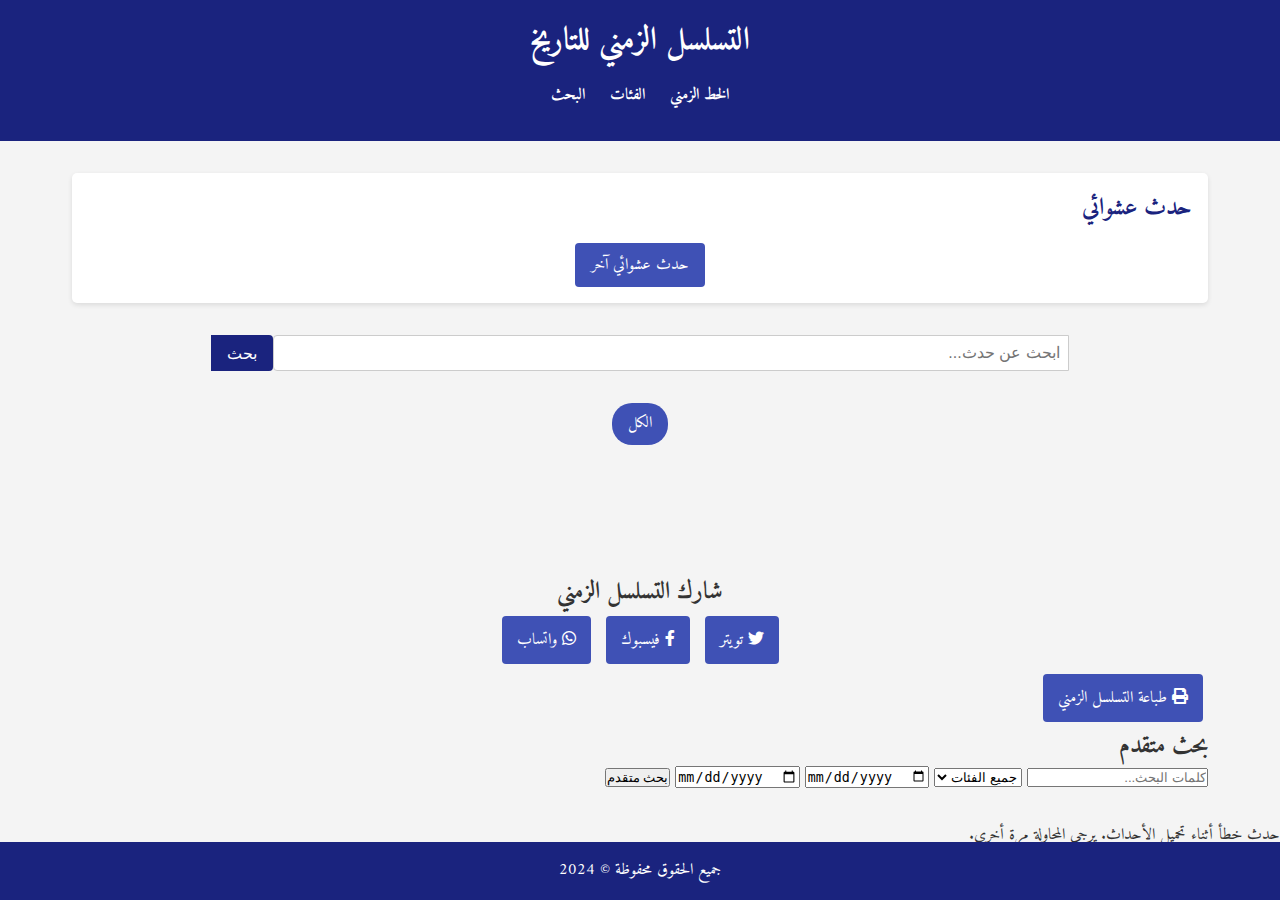
<file: index.html>
<!DOCTYPE html>
<html lang="ar" dir="rtl">
<head>
    <meta charset="UTF-8">
    <meta name="viewport" content="width=device-width, initial-scale=1.0">
    <title>التسلسل الزمني للتاريخ</title>
    <meta name="description" content="استكشف الأحداث التاريخية الهامة في تسلسل زمني تفاعلي">
    <meta name="keywords" content="تاريخ, تسلسل زمني, أحداث تاريخية">
    <meta property="og:title" content="التسلسل الزمني للتاريخ">
    <meta property="og:description" content="استكشف الأحداث التاريخية الهامة في تسلسل زمني تفاعلي">
    <meta property="og:image" content="https://example.com/timeline-preview.jpg">
    <meta property="og:url" content="https://example.com/timeline">
    <link rel="stylesheet" href="css/style.css">
    <link href="https://fonts.googleapis.com/css2?family=Amiri:wght@400;700&display=swap" rel="stylesheet">
    <link rel="stylesheet" href="https://cdnjs.cloudflare.com/ajax/libs/font-awesome/5.15.3/css/all.min.css">
</head>
<body>
    <header>
        <h1>التسلسل الزمني للتاريخ</h1>
        <nav>
            <ul>
                <li><a href="#timeline">الخط الزمني</a></li>
                <li><a href="#categories">الفئات</a></li>
                <li><a href="#search">البحث</a></li>
            </ul>
        </nav>
    </header>

    <main>
        <section id="random-event">
            <h2>حدث عشوائي</h2>
            <div id="random-event-content"></div>
            <button id="load-random-event">حدث عشوائي آخر</button>
        </section>

        <section id="search">
            <input type="text" id="searchInput" placeholder="ابحث عن حدث...">
            <button id="searchButton" data-i18n="search">بحث</button>
        </section>

        <section id="categories">
            <ul class="category-list" role="tablist">
                <li role="tab" tabindex="0">الكل</li>
                <!-- ... other category items ... -->
            </ul>
        </section>

        <section id="timeline">
            <!-- Timeline events will be inserted here -->
        </section>

        <section id="social-share">
            <h2>شارك التسلسل الزمني</h2>
            <button id="shareTwitter" class="share-button"><i class="fab fa-twitter"></i> تويتر</button>
            <button id="shareFacebook" class="share-button"><i class="fab fa-facebook-f"></i> فيسبوك</button>
            <button id="shareWhatsapp" class="share-button"><i class="fab fa-whatsapp"></i> واتساب</button>
        </section>

        <button id="printTimeline" class="print-button"><i class="fas fa-print"></i> طباعة التسلسل الزمني</button>

        <!-- Add this section after the existing search section -->
        <section id="advanced-search">
            <h2>بحث متقدم</h2>
            <form id="advancedSearchForm">
                <input type="text" id="advancedSearchInput" placeholder="كلمات البحث...">
                <select id="categoryFilter">
                    <option value="">جميع الفئات</option>
                    <!-- Categories will be populated dynamically -->
                </select>
                <input type="date" id="startDate" placeholder="تاريخ البداية">
                <input type="date" id="endDate" placeholder="تاريخ النهاية">
                <button type="submit">بحث متقدم</button>
            </form>
        </section>
    </main>

    <footer>
        <p>جميع الحقوق محفوظة &copy; 2024</p>
    </footer>

    <script src="js/main.js"></script>
    <script src="js/timeline.js"></script>
    <script src="js/i18n.js"></script>
    <script src="js/social-share.js"></script>
    <script src="js/print.js"></script>
    <script src="js/advanced-search.js"></script>
</body>
</html>
</file>
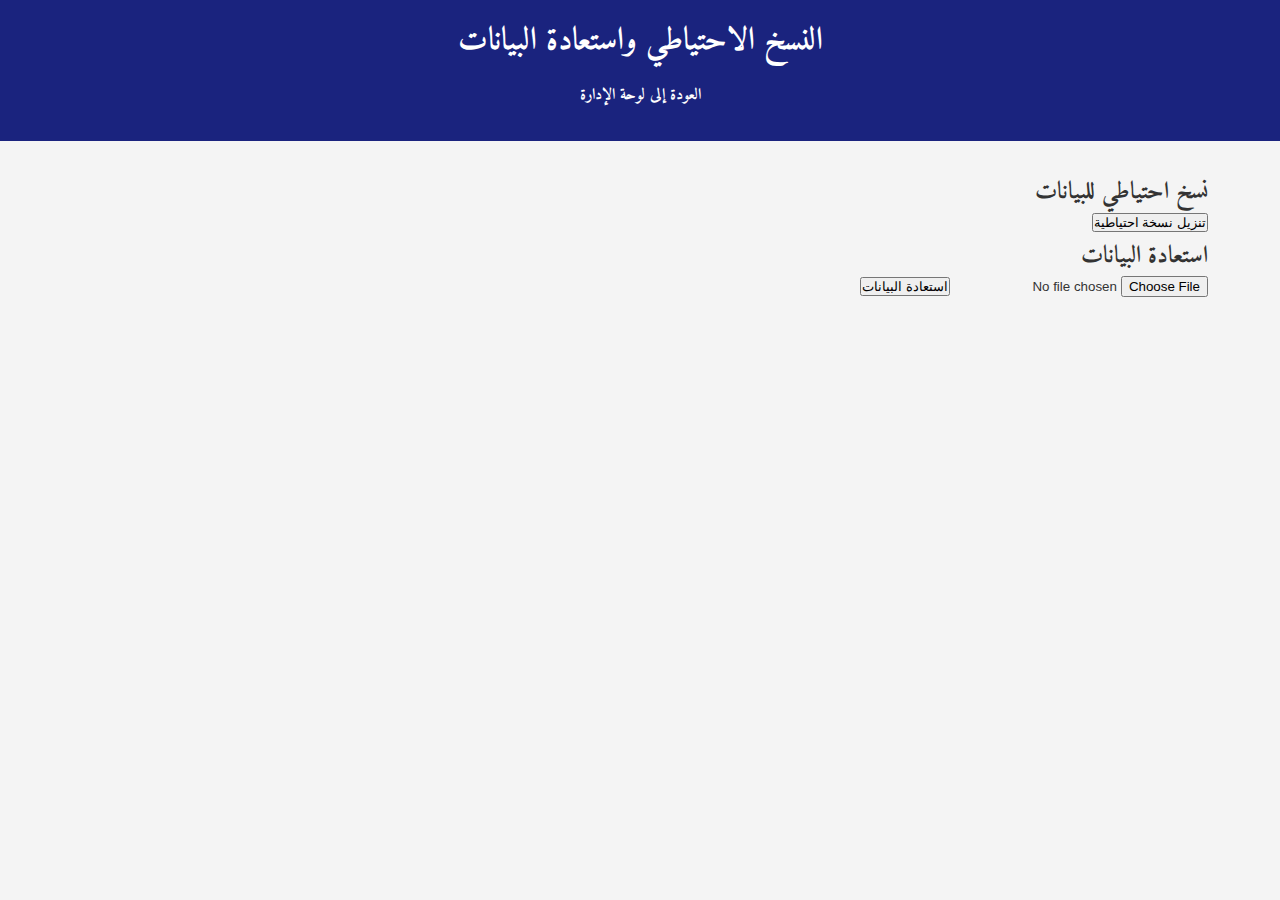
<file: backup.html>
<!DOCTYPE html>
<html lang="ar" dir="rtl">
<head>
    <meta charset="UTF-8">
    <meta name="viewport" content="width=device-width, initial-scale=1.0">
    <title>النسخ الاحتياطي واستعادة البيانات</title>
    <link rel="stylesheet" href="css/style.css">
    <link rel="stylesheet" href="css/admin.css">
</head>
<body>
    <header>
        <h1>النسخ الاحتياطي واستعادة البيانات</h1>
        <nav>
            <ul>
                <li><a href="admin.html">العودة إلى لوحة الإدارة</a></li>
            </ul>
        </nav>
    </header>
    <main>
        <section id="backup">
            <h2>نسخ احتياطي للبيانات</h2>
            <button id="backupButton">تنزيل نسخة احتياطية</button>
        </section>
        <section id="restore">
            <h2>استعادة البيانات</h2>
            <input type="file" id="restoreFile" accept=".json">
            <button id="restoreButton">استعادة البيانات</button>
        </section>
    </main>
    <script src="js/backup-restore.js"></script>
</body>
</html>
</file>
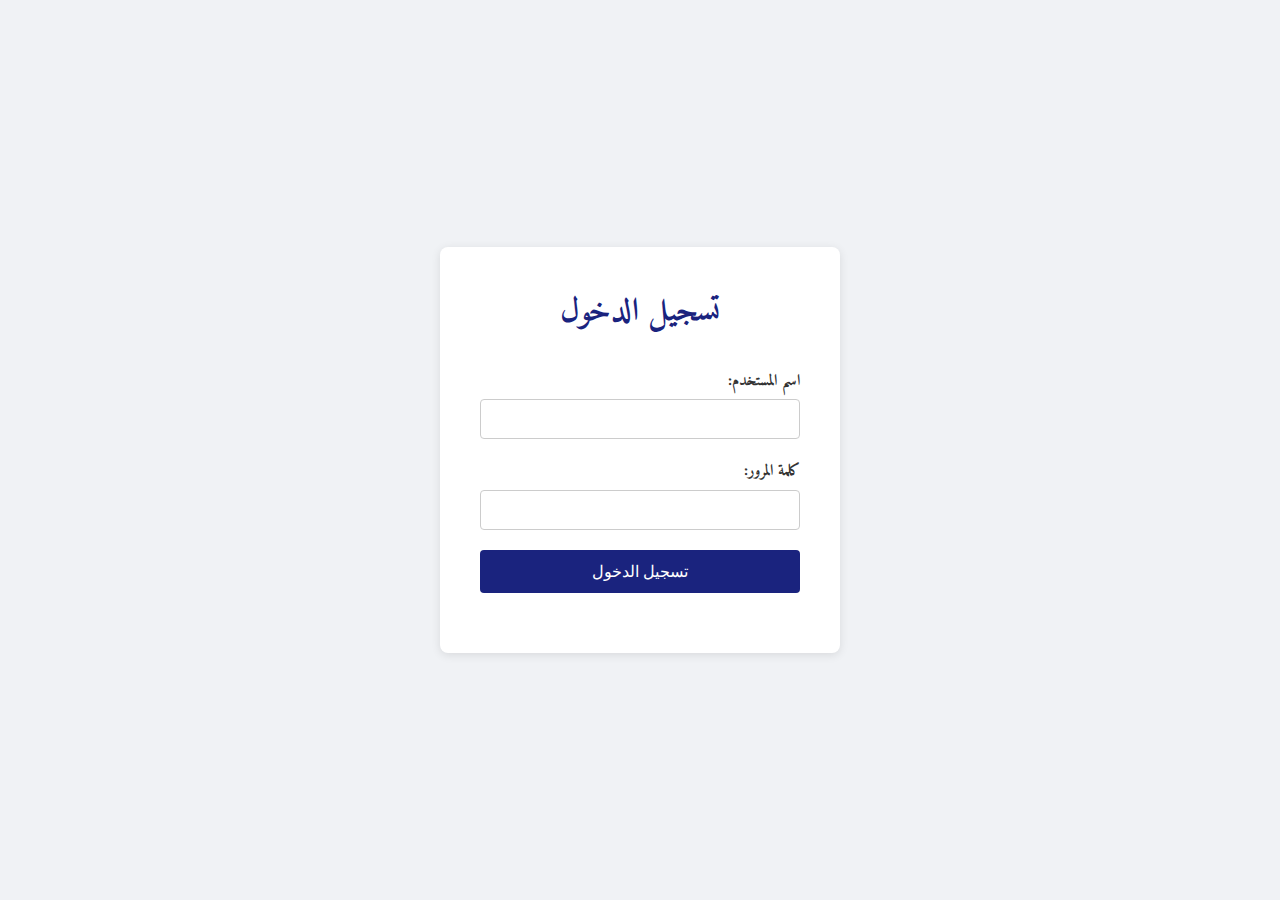
<file: login.html>
<!DOCTYPE html>
<html lang="ar" dir="rtl">
<head>
    <meta charset="UTF-8">
    <meta name="viewport" content="width=device-width, initial-scale=1.0">
    <title>تسجيل الدخول - لوحة الإدارة</title>
    <link rel="stylesheet" href="css/style.css">
    <link rel="stylesheet" href="css/admin.css">
    <link href="https://fonts.googleapis.com/css2?family=Amiri:wght@400;700&display=swap" rel="stylesheet">
</head>
<body class="login-page">
    <div class="login-container">
        <h1>تسجيل الدخول</h1>
        <form id="loginForm" class="login-form">
            <div class="form-group">
                <label for="username">اسم المستخدم:</label>
                <input type="text" id="username" required>
            </div>
            <div class="form-group">
                <label for="password">كلمة المرور:</label>
                <input type="password" id="password" required>
            </div>
            <button type="submit" class="login-button">تسجيل الدخول</button>
        </form>
        <div id="error-message" class="error-message"></div>
    </div>
    <script src="js/login.js"></script>
</body>
</html>
</file>
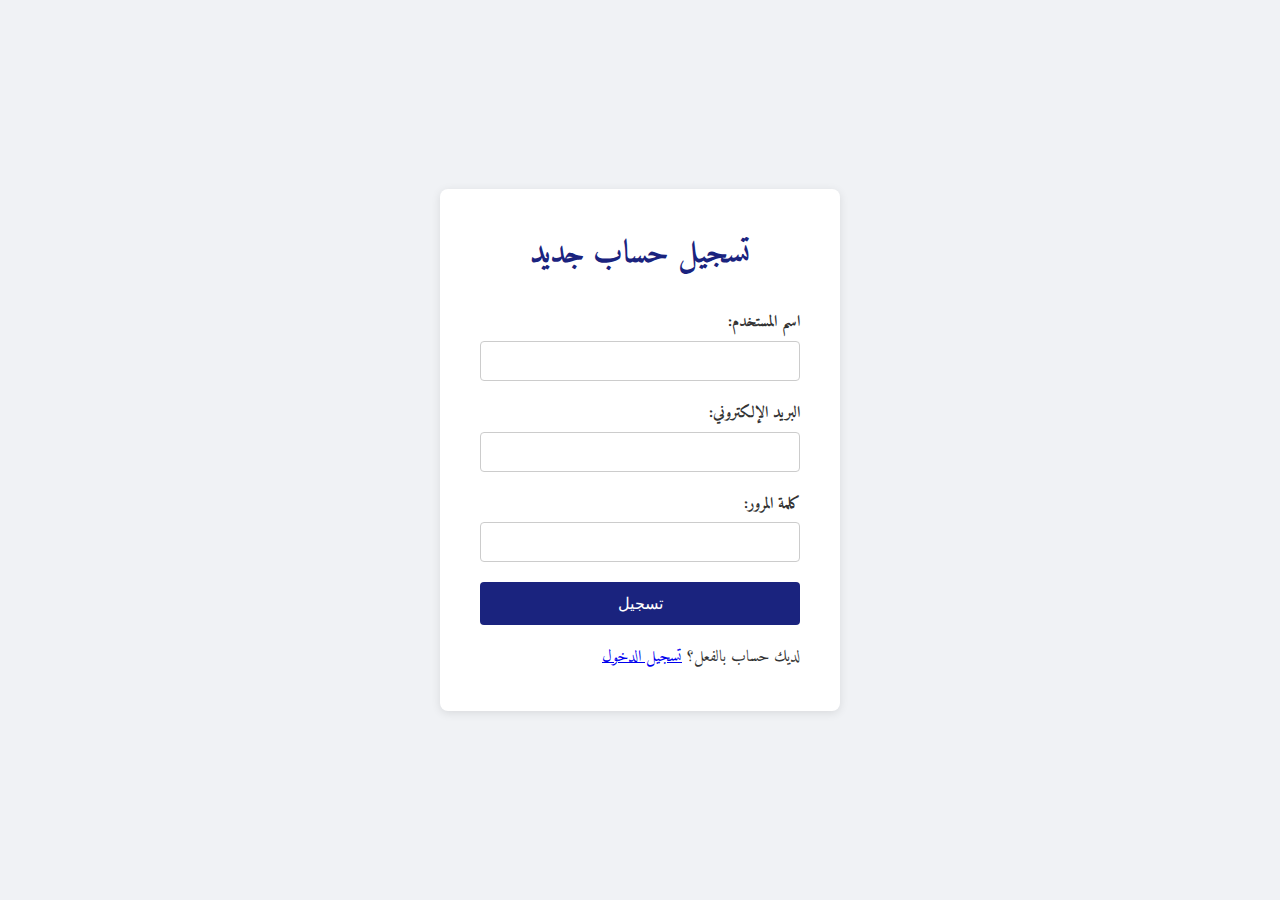
<file: register.html>
<!DOCTYPE html>
<html lang="ar" dir="rtl">
<head>
    <meta charset="UTF-8">
    <meta name="viewport" content="width=device-width, initial-scale=1.0">
    <title>تسجيل حساب جديد</title>
    <link rel="stylesheet" href="css/style.css">
    <link rel="stylesheet" href="css/admin.css">
    <link href="https://fonts.googleapis.com/css2?family=Amiri:wght@400;700&display=swap" rel="stylesheet">
</head>
<body class="login-page">
    <div class="login-container">
        <h1>تسجيل حساب جديد</h1>
        <form id="registerForm" class="login-form">
            <div class="form-group">
                <label for="username">اسم المستخدم:</label>
                <input type="text" id="username" required>
            </div>
            <div class="form-group">
                <label for="email">البريد الإلكتروني:</label>
                <input type="email" id="email" required>
            </div>
            <div class="form-group">
                <label for="password">كلمة المرور:</label>
                <input type="password" id="password" required>
            </div>
            <button type="submit" class="login-button">تسجيل</button>
        </form>
        <div id="error-message" class="error-message"></div>
        <p>لديك حساب بالفعل؟ <a href="login.html">تسجيل الدخول</a></p>
    </div>
    <script src="js/register.js"></script>
</body>
</html>
</file>
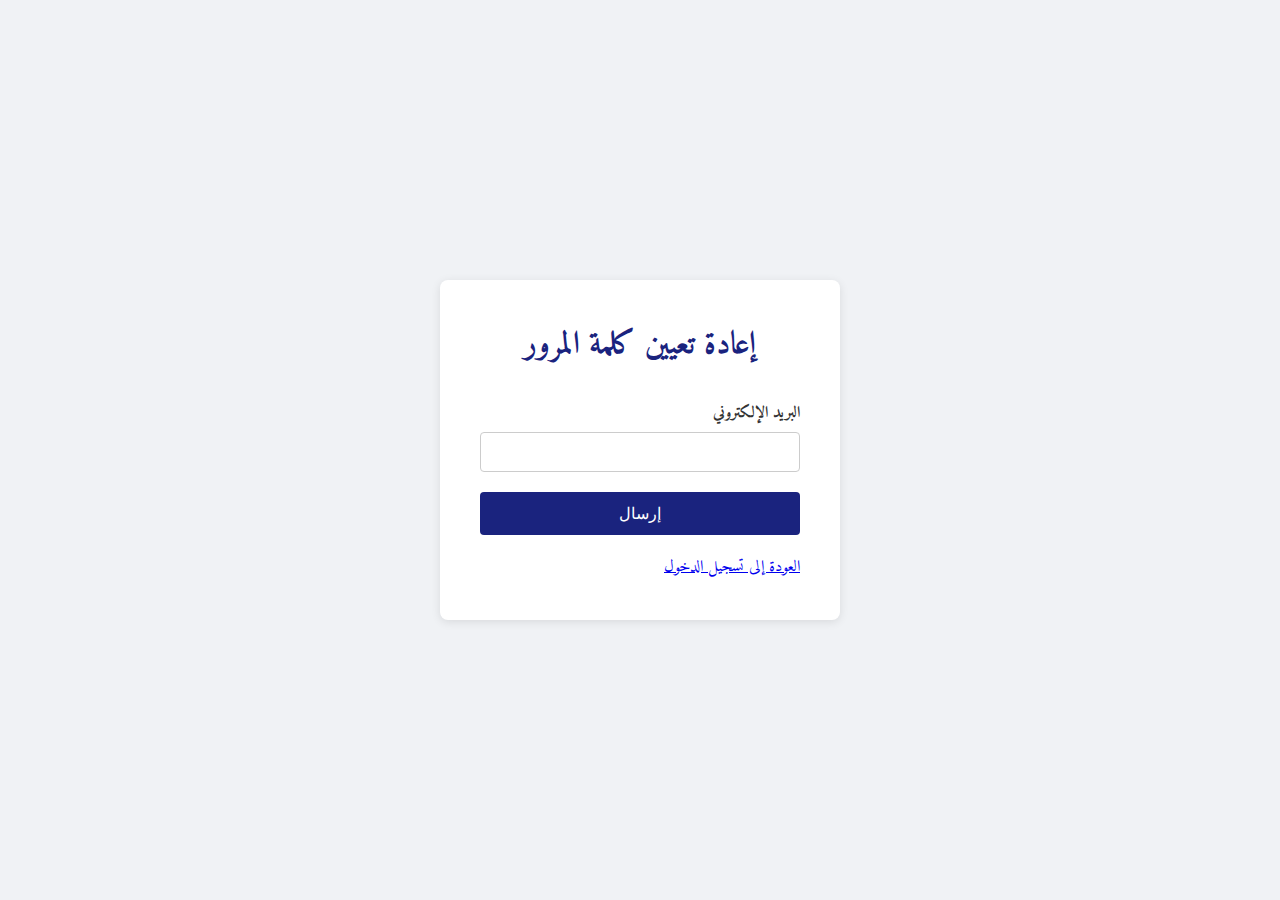
<file: reset-password.html>
<!DOCTYPE html>
<html lang="ar" dir="rtl">
<head>
    <meta charset="UTF-8">
    <meta name="viewport" content="width=device-width, initial-scale=1.0">
    <title data-i18n="reset_password">إعادة تعيين كلمة المرور</title>
    <link rel="stylesheet" href="css/style.css">
    <link rel="stylesheet" href="css/admin.css">
    <link href="https://fonts.googleapis.com/css2?family=Amiri:wght@400;700&display=swap" rel="stylesheet">
</head>
<body class="login-page">
    <div class="login-container">
        <h1 data-i18n="reset_password">إعادة تعيين كلمة المرور</h1>
        <form id="resetForm" class="login-form">
            <div class="form-group">
                <label for="email" data-i18n="email">البريد الإلكتروني:</label>
                <input type="email" id="email" required>
            </div>
            <button type="submit" class="login-button" data-i18n="submit">إرسال</button>
        </form>
        <div id="error-message" class="error-message"></div>
        <p><a href="login.html" data-i18n="back_to_login">العودة إلى تسجيل الدخول</a></p>
    </div>
    <script src="js/i18n.js"></script>
    <script src="js/reset-password.js"></script>
    <script>
        document.addEventListener('DOMContentLoaded', function() {
            updateTranslations();
        });
    </script>
</body>
</html>
</file>
<file: css/style.css>
@import url('https://fonts.googleapis.com/css2?family=Amiri:wght@400;700&display=swap');

* {
    box-sizing: border-box;
    margin: 0;
    padding: 0;
}

body {
    font-family: 'Amiri', serif;
    line-height: 1.6;
    color: #333;
    background-color: #f4f4f4;
}

header {
    background-color: #1a237e;
    color: #ffffff;
    padding: 1rem;
    text-align: center;
}

nav ul {
    list-style-type: none;
    padding: 1rem 0;
}

nav ul li {
    display: inline;
    margin: 0 10px;
}

nav ul li a {
    color: #ffffff;
    text-decoration: none;
    font-weight: bold;
}

main {
    max-width: 1200px;
    margin: 0 auto;
    padding: 2rem;
}

#search {
    margin-bottom: 2rem;
    display: flex;
    justify-content: center;
}

#searchInput {
    width: 70%;
    padding: 0.5rem;
    font-size: 1rem;
    border: 1px solid #ccc;
    border-radius: 4px 0 0 4px;
}

#searchButton {
    padding: 0.5rem 1rem;
    background-color: #1a237e;
    color: #ffffff;
    border: none;
    cursor: pointer;
    font-size: 1rem;
    border-radius: 0 4px 4px 0;
}

#categories {
    margin-bottom: 2rem;
}

.category-list {
    list-style-type: none;
    display: flex;
    flex-wrap: wrap;
    justify-content: center;
    gap: 10px;
}

.category-list li {
    background-color: #3f51b5;
    color: #ffffff;
    padding: 0.5rem 1rem;
    border-radius: 20px;
    cursor: pointer;
    transition: background-color 0.3s;
}

.category-list li:hover {
    background-color: #1a237e;
}

#timeline {
    position: relative;
    padding: 2rem 0;
}

.timeline-event {
    position: relative;
    margin-bottom: 2rem;
    padding-right: 2rem;
    border-right: 2px solid #3f51b5;
}

.timeline-dot {
    position: absolute;
    right: -9px;
    top: 0;
    width: 16px;
    height: 16px;
    background-color: #3f51b5;
    border-radius: 50%;
}

.timeline-content {
    background-color: #ffffff;
    padding: 1rem;
    border-radius: 4px;
    box-shadow: 0 2px 5px rgba(0, 0, 0, 0.1);
}

.timeline-content h3 {
    margin-bottom: 0.5rem;
    color: #1a237e;
}

.event-date, .event-category {
    font-size: 0.9rem;
    color: #666;
    margin-bottom: 0.5rem;
}

.timeline-content img {
    max-width: 100%;
    height: auto;
    margin-top: 1rem;
    border-radius: 4px;
}

footer {
    background-color: #1a237e;
    color: #ffffff;
    text-align: center;
    padding: 1rem;
    position: fixed;
    bottom: 0;
    width: 100%;
}

@media (max-width: 768px) {
    nav ul li {
        display: block;
        margin: 10px 0;
    }

    #searchInput {
        width: 100%;
        border-radius: 4px;
        margin-bottom: 0.5rem;
    }

    #searchButton {
        width: 100%;
        border-radius: 4px;
    }

    .timeline-event {
        padding-right: 1rem;
    }
}

@media (max-width: 600px) {
    .timeline-event {
        padding-right: 0.5rem;
    }

    .timeline-dot {
        width: 12px;
        height: 12px;
        right: -6px;
    }

    .category-list li {
        padding: 0.3rem 0.7rem;
        font-size: 0.9rem;
    }
}

/* أضف هذه الأنماط في نهاية الملف */

.modal {
    display: block;
    position: fixed;
    z-index: 1000;
    left: 0;
    top: 0;
    width: 100%;
    height: 100%;
    overflow: auto;
    background-color: rgba(0,0,0,0.9);
}

.modal-content {
    margin: auto;
    display: block;
    width: 80%;
    max-width: 700px;
    max-height: 80%;
    padding: 20px;
}

.modal-content img {
    width: 100%;
    height: auto;
}

.close {
    color: #f1f1f1;
    font-size: 40px;
    font-weight: bold;
    position: absolute;
    right: 35px;
    top: 15px;
    cursor: pointer;
}

.close:hover,
.close:focus {
    color: #bbb;
    text-decoration: none;
    cursor: pointer;
}

#random-event {
    background-color: #ffffff;
    border-radius: 5px;
    padding: 1rem;
    margin-bottom: 2rem;
    box-shadow: 0 2px 5px rgba(0, 0, 0, 0.1);
}

#random-event h2 {
    color: #1a237e;
    margin-bottom: 1rem;
}

.random-event {
    background-color: #f9f9f9;
    padding: 1rem;
    border-radius: 4px;
}

.random-event h3 {
    color: #1a237e;
    margin-bottom: 0.5rem;
}

#load-random-event {
    display: block;
    margin: 1rem auto 0;
    padding: 0.5rem 1rem;
    background-color: #3f51b5;
    color: #ffffff;
    border: none;
    border-radius: 4px;
    cursor: pointer;
    font-family: 'Amiri', serif;
    font-size: 1rem;
    transition: background-color 0.3s;
}

#load-random-event:hover {
    background-color: #1a237e;
}

.loader {
    border: 4px solid #f3f3f3;
    border-top: 4px solid #3498db;
    border-radius: 50%;
    width: 30px;
    height: 30px;
    animation: spin 1s linear infinite;
    display: none;
}

@keyframes spin {
    0% { transform: rotate(0deg); }
    100% { transform: rotate(360deg); }
}

.share-button, .print-button {
    background-color: #3f51b5;
    color: #ffffff;
    border: none;
    padding: 10px 15px;
    margin: 5px;
    border-radius: 4px;
    cursor: pointer;
    font-family: 'Amiri', serif;
    font-size: 1rem;
    transition: background-color 0.3s;
}

.share-button:hover, .print-button:hover {
    background-color: #1a237e;
}

#social-share {
    margin-top: 2rem;
    text-align: center;
}

@media print {
    header, footer, #search, #categories, #social-share, .print-button {
        display: none;
    }

    body {
        font-size: 12pt;
    }

    .timeline-event {
        page-break-inside: avoid;
    }
}
</file>
<file: css/admin.css>
#event-form {
    background-color: #ffffff;
    border-radius: 5px;
    padding: 20px;
    margin-bottom: 20px;
    box-shadow: 0 2px 5px rgba(0, 0, 0, 0.1);
}

#adminForm {
    display: flex;
    flex-direction: column;
}

#adminForm label {
    margin-top: 10px;
    font-weight: bold;
}

#adminForm input,
#adminForm textarea {
    margin-bottom: 10px;
    padding: 8px;
    border: 1px solid #ccc;
    border-radius: 4px;
    font-family: 'Amiri', serif;
}

#adminForm button {
    margin-top: 10px;
    padding: 10px;
    background-color: #1a237e;
    color: #ffffff;
    border: none;
    border-radius: 4px;
    cursor: pointer;
    font-family: 'Amiri', serif;
    font-size: 1rem;
}

#adminForm button:hover {
    background-color: #3f51b5;
}

#events-list {
    background-color: #ffffff;
    border-radius: 5px;
    padding: 20px;
    box-shadow: 0 2px 5px rgba(0, 0, 0, 0.1);
}

.admin-controls {
    display: flex;
    justify-content: space-between;
    margin-bottom: 20px;
}

.search-box {
    display: flex;
}

.search-box input {
    padding: 5px;
    border: 1px solid #ccc;
    border-radius: 4px 0 0 4px;
    font-family: 'Amiri', serif;
}

.search-box button {
    padding: 5px 10px;
    background-color: #1a237e;
    color: #ffffff;
    border: none;
    border-radius: 0 4px 4px 0;
    cursor: pointer;
    font-family: 'Amiri', serif;
}

.sort-filter select {
    padding: 5px;
    border: 1px solid #ccc;
    border-radius: 4px;
    font-family: 'Amiri', serif;
    margin-left: 10px;
}

#adminEventsList {
    list-style-type: none;
    padding: 0;
}

.admin-event {
    border-bottom: 1px solid #ccc;
    padding: 15px 0;
}

.admin-event h3 {
    margin: 0;
    color: #1a237e;
}

.admin-event p {
    margin: 5px 0;
    color: #666;
}

.admin-event-actions {
    margin-top: 10px;
}

.admin-event-actions button {
    margin-left: 10px;
    padding: 5px 10px;
    background-color: #3f51b5;
    color: #ffffff;
    border: none;
    border-radius: 4px;
    cursor: pointer;
    font-family: 'Amiri', serif;
}

.admin-event-actions button:hover {
    background-color: #1a237e;
}

.pagination {
    display: flex;
    justify-content: center;
    align-items: center;
    margin-top: 20px;
}

.pagination button {
    padding: 5px 10px;
    background-color: #1a237e;
    color: #ffffff;
    border: none;
    border-radius: 4px;
    cursor: pointer;
    font-family: 'Amiri', serif;
    margin: 0 10px;
}

.pagination button:disabled {
    background-color: #ccc;
    cursor: not-allowed;
}

.pagination span {
    font-family: 'Amiri', serif;
}

@media (max-width: 768px) {
    .admin-controls {
        flex-direction: column;
    }

    .search-box, .sort-filter {
        margin-bottom: 10px;
    }

    .sort-filter select {
        width: 100%;
        margin-left: 0;
        margin-bottom: 5px;
    }

    #adminForm input,
    #adminForm textarea,
    #adminForm button {
        width: 100%;
    }
}

/* Login page styles */
.login-page {
    background-color: #f0f2f5;
    display: flex;
    justify-content: center;
    align-items: center;
    height: 100vh;
    margin: 0;
}

.login-container {
    background-color: #ffffff;
    border-radius: 8px;
    box-shadow: 0 2px 10px rgba(0, 0, 0, 0.1);
    padding: 40px;
    width: 100%;
    max-width: 400px;
}

.login-container h1 {
    color: #1a237e;
    text-align: center;
    margin-bottom: 30px;
}

.login-form {
    display: flex;
    flex-direction: column;
}

.form-group {
    margin-bottom: 20px;
}

.form-group label {
    display: block;
    margin-bottom: 5px;
    color: #333;
    font-weight: bold;
}

.form-group input {
    width: 100%;
    padding: 10px;
    border: 1px solid #ccc;
    border-radius: 4px;
    font-size: 16px;
}

.login-button {
    background-color: #1a237e;
    color: #ffffff;
    border: none;
    border-radius: 4px;
    padding: 12px;
    font-size: 16px;
    cursor: pointer;
    transition: background-color 0.3s;
}

.login-button:hover {
    background-color: #3f51b5;
}

.error-message {
    color: #d32f2f;
    text-align: center;
    margin-top: 20px;
    font-weight: bold;
}
</file>
